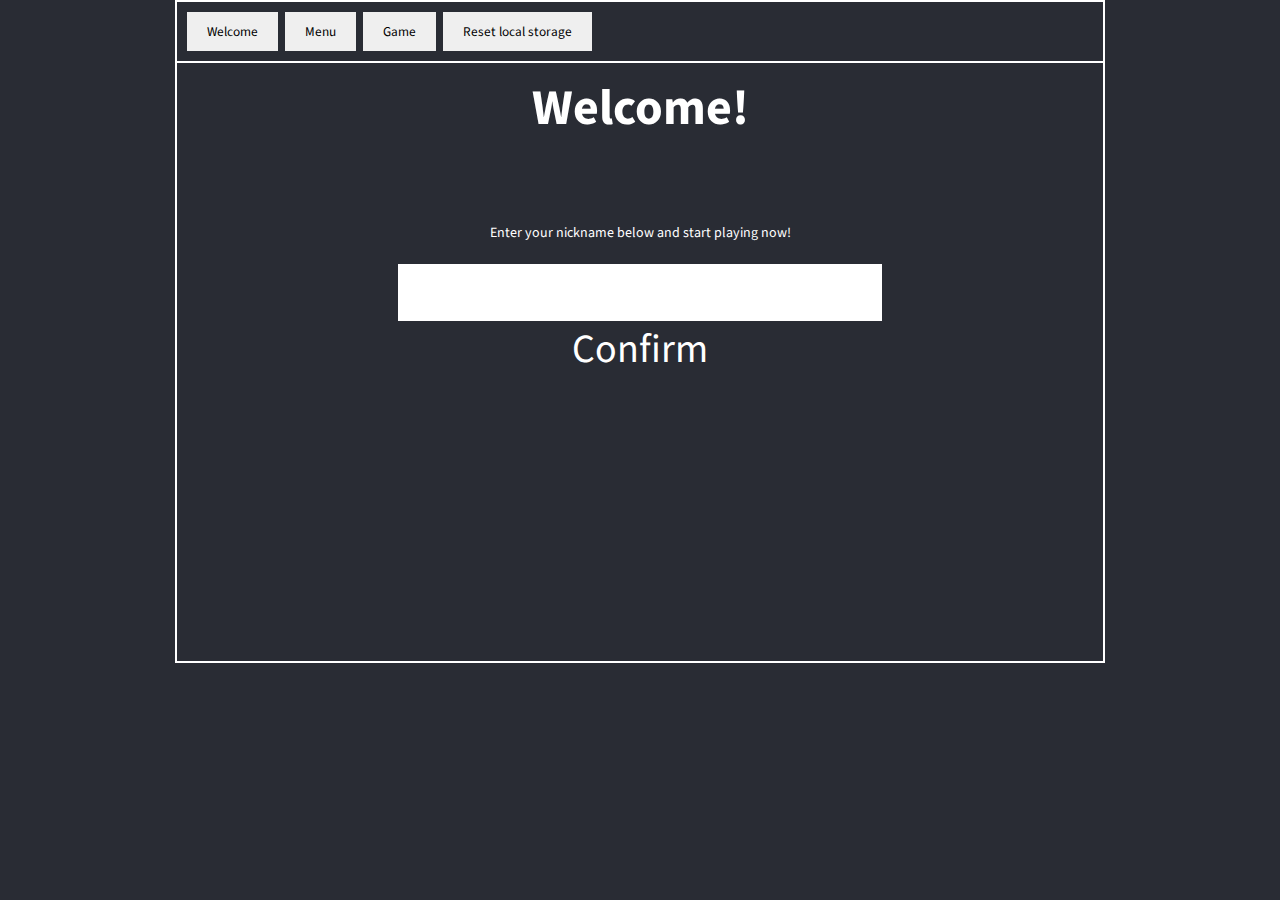
<file: index.html>
<!DOCTYPE html>
<html>
<head>
	<title> Quiz with Google speech API integration </title>
	<meta charset="utf-8" />
	<link rel="stylesheet" href="css/normalize.css" />
	<link rel="stylesheet" href="css/style.css" />
	<script src="js/script.js"></script>
</head>
<body>
    <div class="container__main">
		
		<div id="main__dev">
			<button id="dev__welcome" class="dev__button">Welcome</button>
			<button id="dev__menu" class="dev__button">Menu</button>
			<button id="dev__game" class="dev__button">Game</button>
			<button id="dev__reset" class="dev__button">Reset local storage</button>
		</div>

		<div id="main__welcome" class="main__container">
			<h2>Welcome!</h2>
			<div id="welcome__form">
				<p>Enter your nickname below and start playing now!</p>
				<input id="form__nickname" type="text">
				<a id="form__confirm" class="enlarge-text" href="#">Confirm</a>
			</div>
		</div>

		<div id="main__menu" class="main__container">
			<h2 id="menu__title">Main menu</h2>
			<ul id="menu__menu">
				<li id="menu__play"><a class="enlarge-text" href="#">Play</a></li>
				<li id="menu__settings"><a class="enlarge-text" href="#">Settings</a></li>
				<!-- <li id="menu__instructions"><a class="enlarge-text" href="#">Instructions</a></li> -->
			</ul>
			<h3 id="menu__score">0</h3>
		</div>

		<div id="main__game" class="main__container">
			<h2 id="game__title">Game</h2>
			<div id="game__countdown">
				<p id="countdown__text">5</p>
				<div id="countdown__bar"></div>
			</div>
			<div id="game__quiz">
				<h3 id="quiz__question">Question</h3>
				<div id="quiz__content">
					<img id="quiz__image">
					<p id="quiz__text">4 + 5</p>
				</div>
				<div id="quiz__answer">
					<input type="text" id="quiz__answer__text">
					<a id="quiz__answer__voice" class="enlarge-text" href="#">Voice</a>
				</div>
			</div>
		</div>
    </div>
</body>
</html>
</file>
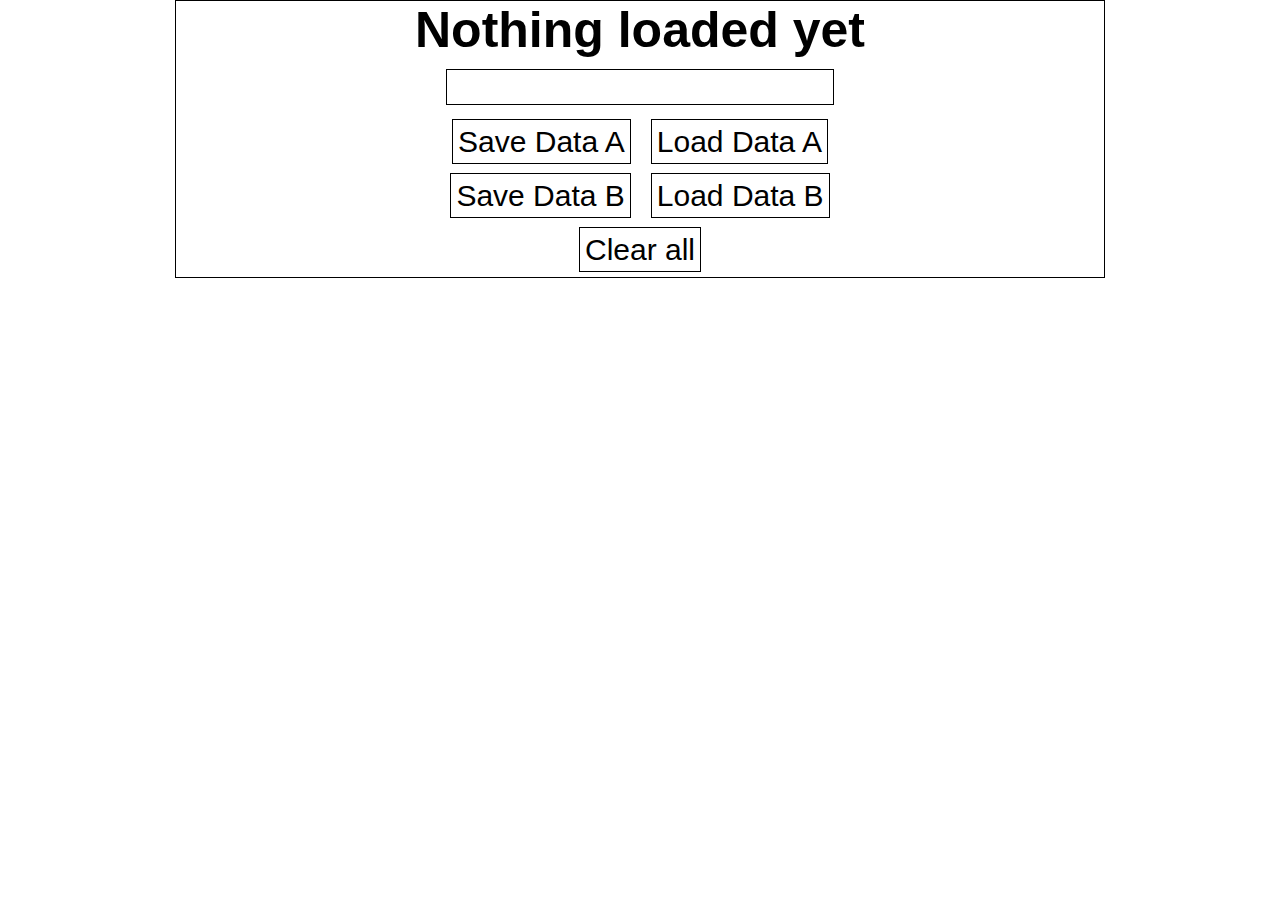
<file: Demo_localstorage/index.html>
<!DOCTYPE html>
<html>
<head>
	<title> Demo - Local Storage </title>
	<meta charset="utf-8" />
	<link rel="stylesheet" href="css/normalize.css" />
	<link rel="stylesheet" href="css/style.css" />
	<script src="js/script.js"></script>
</head>
<body>
	<div class="container__main">
		<div class="subcontainer">
			<h2 id="title">
				Nothing loaded yet
			</h2>
		</div>
		<div class="subcontainer">
			<input id="textinput" type="text">
		</div>
		<div class="subcontainer">
			<ul>
				<li><a id="save__a" href="#">Save Data A</a><a id="load__a" href="#">Load Data A</a></li>
				<li><a id="save__b" href="#">Save Data B</a><a id="load__b" href="#">Load Data B</a></li>
				<li><a id="clear__all" href="#">Clear all</a></li>
			</ul>
		</div>
	</div>
</body>
</html>
</file>
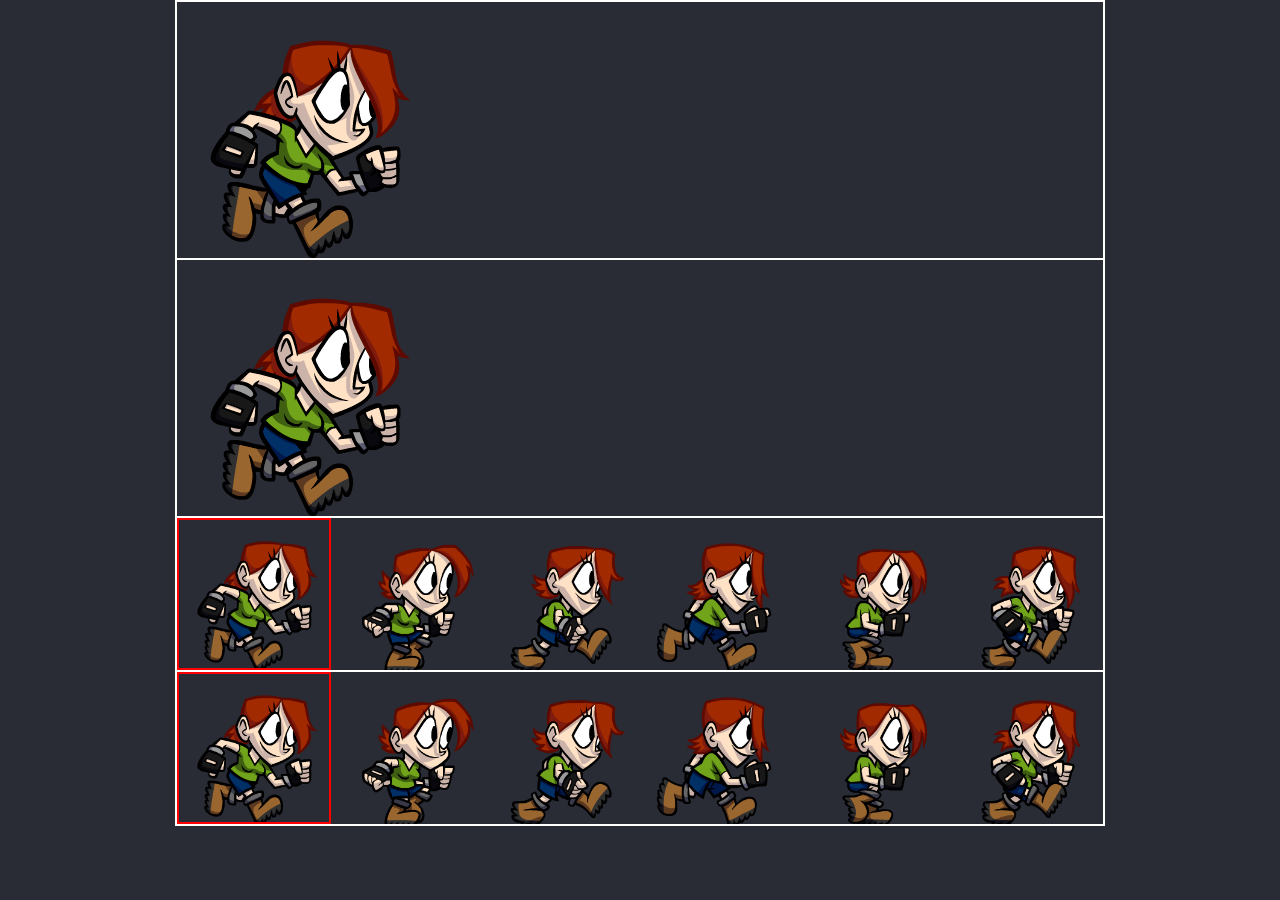
<file: Demo_sprites/index.html>
<!DOCTYPE html>
<html>
    <head>
        <title>Demo - Sprites</title>
        <meta charset="utf-8" />
        <link rel="stylesheet" href="css/normalize.css" />
        <link rel="stylesheet" href="css/style.css" />
        <script src="js/script.js"></script>
    </head>
    <body>
        <div class="container__main">
            <div class="main_subcontainer">
                <div id="requestanimationframe_sprite2"></div>
            </div>
            <div class="main_subcontainer">
                <div id="requestanimationframe_sprite"></div>
            </div>
            <div
                id=""
                class="requestanimationframe_sprite_help main_subcontainer"
            >
                <div class="requestanimationframe_sprite_full"></div>
                <div class="requestanimationframe_sprite_overlay"></div>
            </div>
            <div
                id=""
                class="requestanimationframe_sprite_help2 main_subcontainer"
            >
                <div class="requestanimationframe_sprite_full2"></div>
                <div class="requestanimationframe_sprite_overlay2"></div>
            </div>
        </div>
    </body>
</html>
</file>
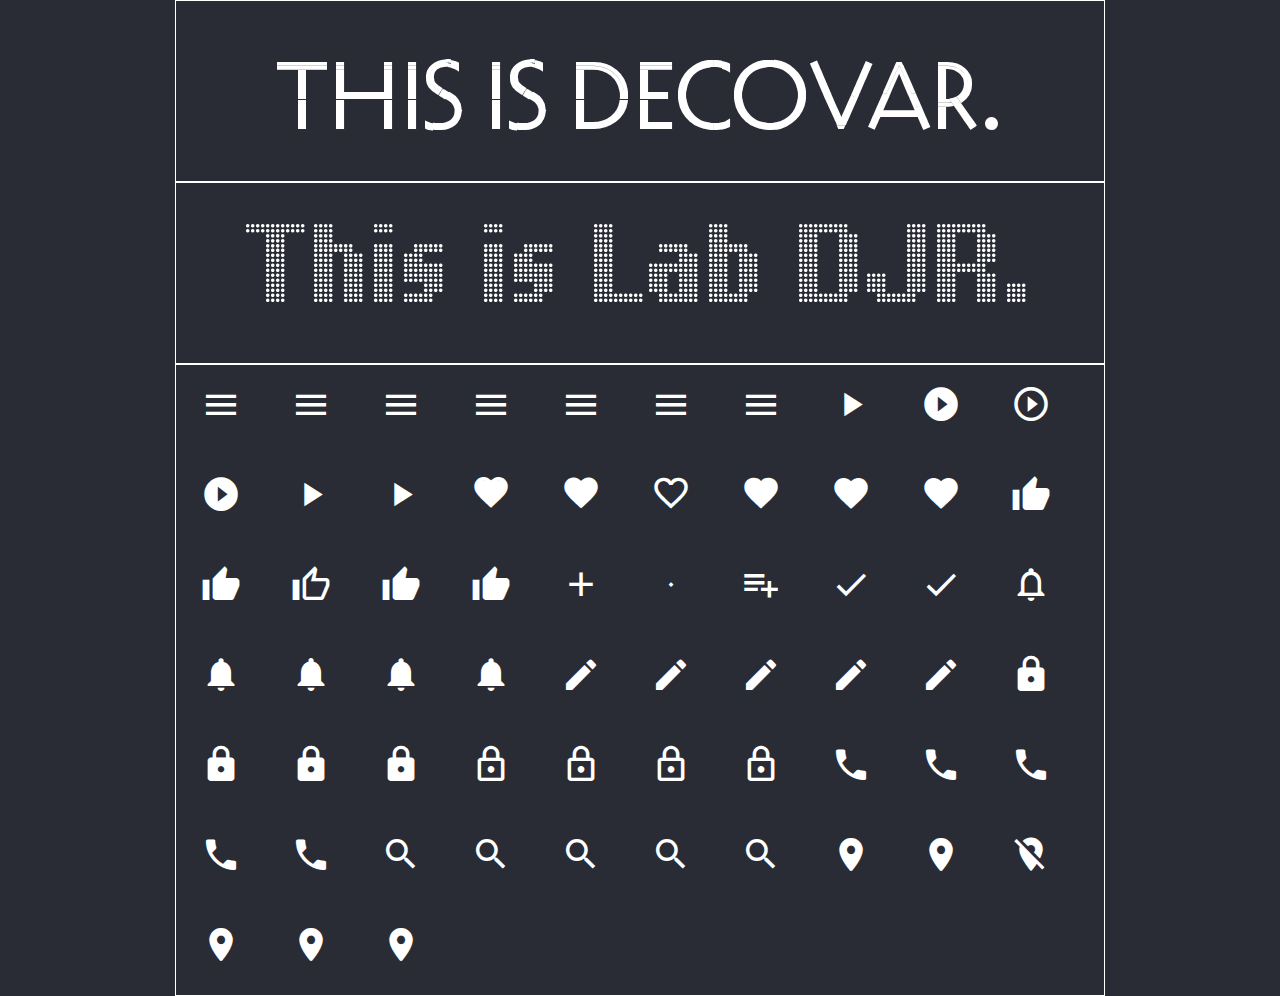
<file: Demo_variable_fonts_animation_keyframe/index.html>
<!DOCTYPE html>
<html>
<head>
	<title> Demo - Variable fonts & CSS animations </title>
	<meta charset="utf-8" />
	<link rel="stylesheet" href="css/normalize.css" />
	<link rel="stylesheet" href="css/style.css" />
	<script src="js/script.js"></script>
</head>
<body>
	<div class="container__main">
		<p class="font-showcase decovar decovar_fvs">This is Decovar.</p>
	</div>

	<div class="container__main">
		<p class="font-showcase labdjr labdjr_fvs">This is Lab DJR.</p>
	</div>

	<div class="container__main">
		<div class="box anicon">A</div>
		<div class="box anicon">B</div>
		<div class="box anicon">C</div>
		<div class="box anicon">D</div>
		<div class="box anicon">E</div>
		<div class="box anicon">F</div>
		<div class="box anicon">G</div>
		<div class="box anicon">H</div>
		<div class="box anicon">I</div>
		<div class="box anicon">J</div>
		<div class="box anicon">K</div>
		<div class="box anicon">L</div>
		<div class="box anicon">M</div>
		<div class="box anicon">N</div>
		<div class="box anicon">O</div>
		<div class="box anicon">P</div>
		<div class="box anicon">Q</div>
		<div class="box anicon">R</div>
		<div class="box anicon">S</div>
		<div class="box anicon">T</div>
		<div class="box anicon">U</div>
		<div class="box anicon">V</div>
		<div class="box anicon">W</div>
		<div class="box anicon">X</div>
		<div class="box anicon">a</div>
		<div class="box anicon">b</div>
		<div class="box anicon">c</div>
		<div class="box anicon">d</div>
		<div class="box anicon">e</div>
		<div class="box anicon">g</div>
		<div class="box anicon">h</div>
		<div class="box anicon">i</div>
		<div class="box anicon">j</div>
		<div class="box anicon">k</div>
		<div class="box anicon">m</div>
		<div class="box anicon">n</div>
		<div class="box anicon">o</div>
		<div class="box anicon">p</div>
		<div class="box anicon">q</div>
		<div class="box anicon">s</div>
		<div class="box anicon">t</div>
		<div class="box anicon">u</div>
		<div class="box anicon">v</div>
		<div class="box anicon">w</div>
		<div class="box anicon">x</div>
		<div class="box anicon">y</div>
		<div class="box anicon">z</div>
		<div class="box anicon">0</div>
		<div class="box anicon">1</div>
		<div class="box anicon">2</div>
		<div class="box anicon">3</div>
		<div class="box anicon">4</div>
		<div class="box anicon">5</div>
		<div class="box anicon">6</div>
		<div class="box anicon">7</div>
		<div class="box anicon">8</div>
		<div class="box anicon">9</div>
		<div class="box anicon">.</div>
		<div class="box anicon">,</div>
		<div class="box anicon">;</div>
		<div class="box anicon">?</div>
		<div class="box anicon">!</div>
		<div class="box anicon">*</div>
	</div>
</body>
</html>
</file>
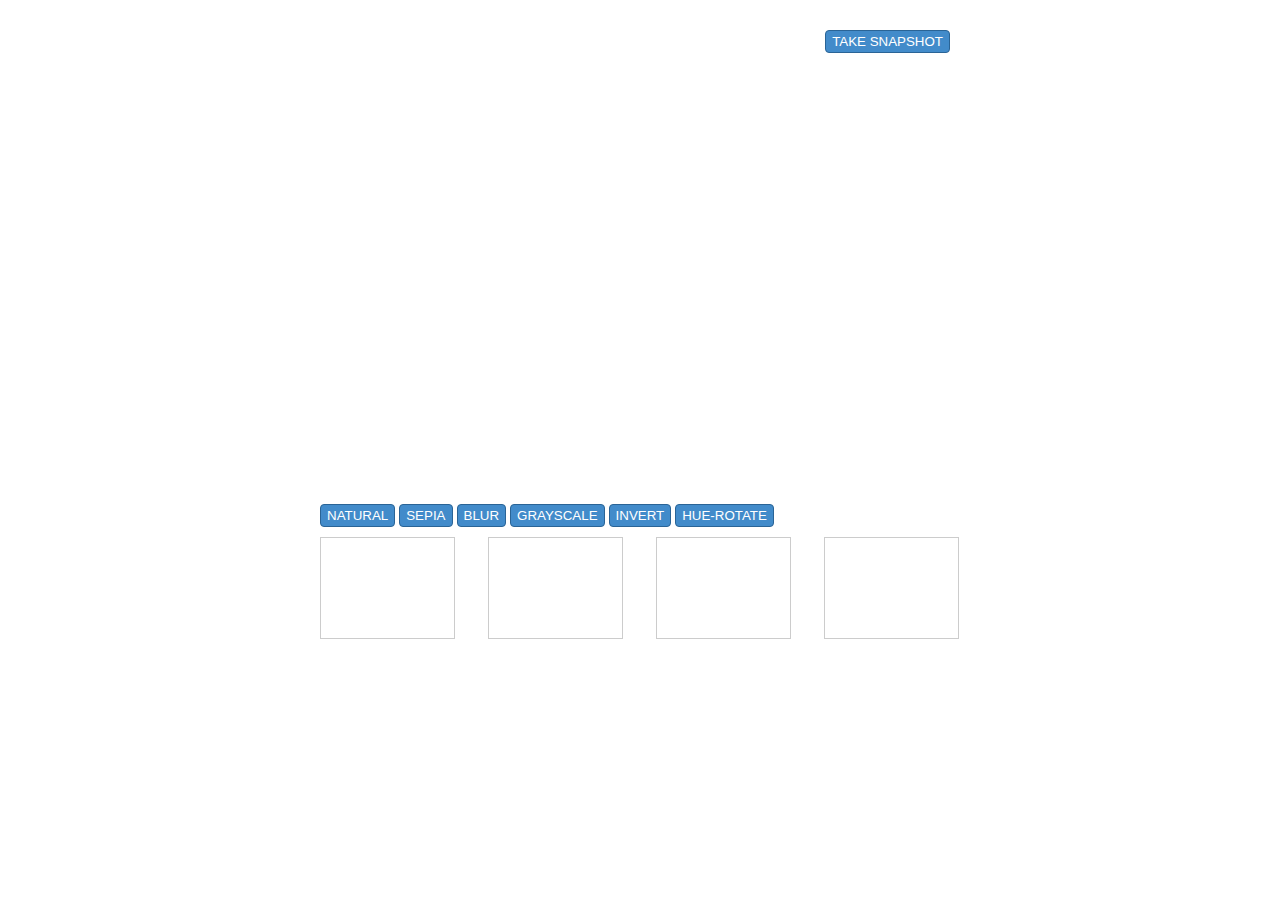
<file: Demo_webcam/index.html>
<!DOCTYPE html>
<!--
	runs on Chrome (HTTPS) or FireFox
    Demo from: https://rogiervdl.github.io/JS-course/demos/06_games/photobooth.html
-->
<html lang="en">
    <head>
        <title>Photobooth demo</title>
        <meta charset="UTF-8" />
        <style>
            /* wrapper */
            #wrapper {
                position: relative;
                width: 640px;
                margin: 20px auto;
            }

            /* video */
            #webcamstream {
                width: 640px;
                height: 480px;
            }

            /* canvases */
            canvas {
                width: 133px;
                height: 100px;
                margin: 10px 0;
                border: 1px solid #ccc;
            }
            canvas + canvas {
                margin-left: 29px;
            }

            /* buttons */
            button {
                border-radius: 4px;
                border: 1px solid #2a6496;
                background-color: #428bca;
                text-transform: uppercase;
                padding: 3px 6px;
                color: white;
                cursor: pointer;
            }
            #dosnap {
                position: absolute;
                top: 10px;
                right: 10px;
            }

            /* filters */
            .sepia {
                filter: sepia(1);
            }
            .blur {
                filter: blur(5px);
            }
            .grayscale {
                filter: grayscale(1);
            }
            .invert {
                filter: invert(1);
            }
            .hue-rotate {
                filter: hue-rotate(180deg);
            }
        </style>
        <script>
            window.addEventListener("load", function () {
                // shorthands
                var video = document.getElementById("webcamstream");
                var canvases = document.querySelectorAll("canvas");
                var nr = 0;

                // take snapshot
                document
                    .getElementById("dosnap")
                    .addEventListener("click", function () {
                        var context = canvases[nr].getContext("2d");
                        context.filter = getComputedStyle(
                            video
                        ).getPropertyValue("filter");
                        context.drawImage(video, 0, 0, 133, 100);
                        nr = (nr + 1) % 4;
                    });

                // capture webcam
                navigator.mediaDevices
                    .getUserMedia({
                        video: true,
                    })
                    .then(function (stream) {
                        video.srcObject = stream;
                    })
                    .catch(function (err) {
                        console.log(err);
                    });

                // filters
                document
                    .getElementById("filters")
                    .addEventListener("click", function (e) {
                        video.classList.remove(
                            "natural",
                            "sepia",
                            "blur",
                            "grayscale",
                            "invert",
                            "hue-rotate"
                        );
                        video.classList.add(
                            e.target.getAttribute("data-filter")
                        );
                    });
            });
        </script>
    </head>
    <body>
        <div id="wrapper">
            <video id="webcamstream" autoplay></video>
            <div id="filters">
                <button data-filter="natural">natural</button>
                <button data-filter="sepia">sepia</button>
                <button data-filter="blur">blur</button>
                <button data-filter="grayscale">grayscale</button>
                <button data-filter="invert">invert</button>
                <button data-filter="hue-rotate">hue-rotate</button>
            </div>
            <button id="dosnap">take snapshot</button>
            <canvas width="133" height="100"></canvas>
            <canvas width="133" height="100"></canvas>
            <canvas width="133" height="100"></canvas>
            <canvas width="133" height="100"></canvas>
        </div>
    </body>
</html>
</file>
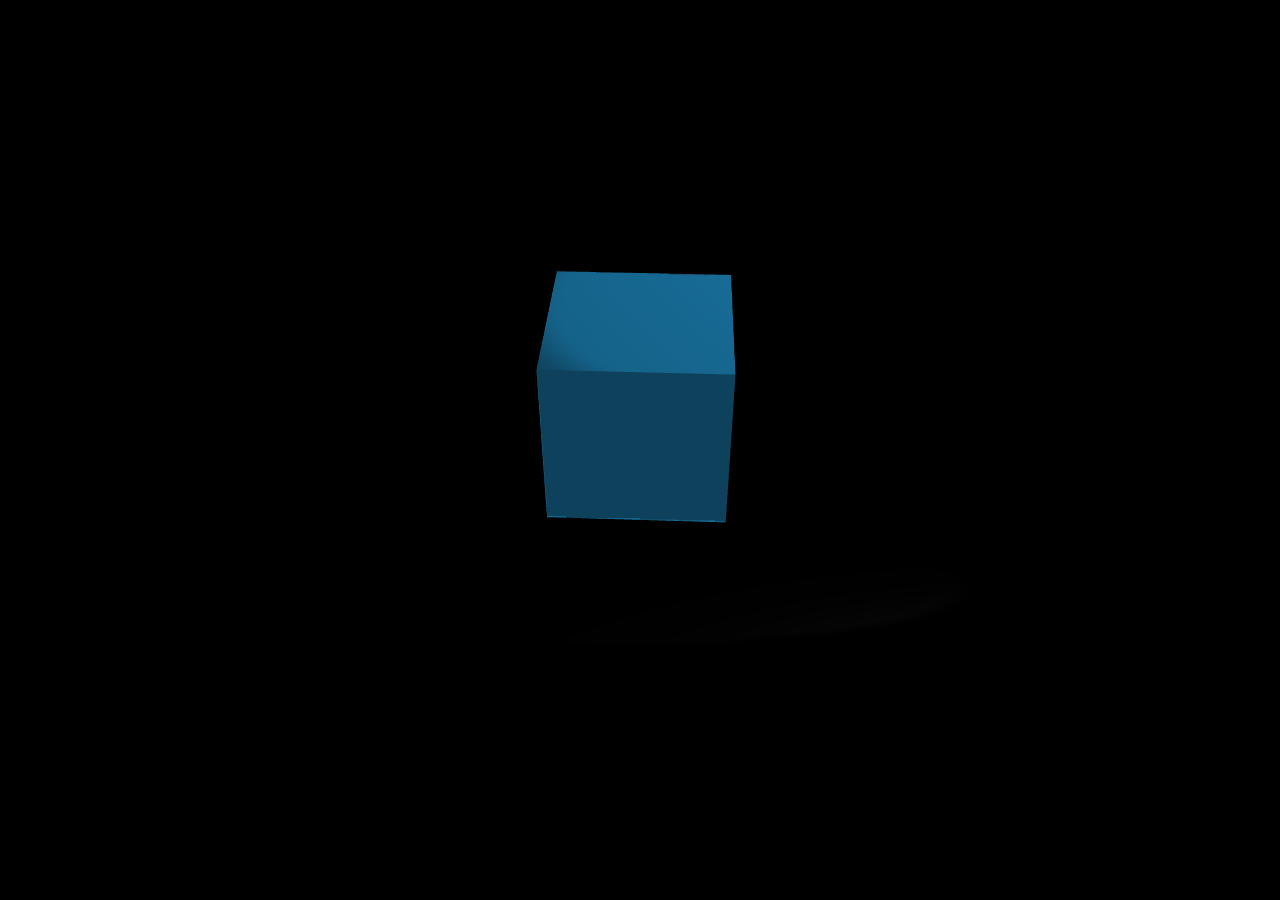
<file: Demo_webgl/index.html>
<!DOCTYPE html>
<html>
<head>
    <title>ThreeJS demo</title>
    <meta charset="utf-8" />
	<link rel="stylesheet" href="css/normalize.css" />
</head>
<body>
    <script src="js/three.min.js"></script>
    <script src="js/script.js"></script>
</body>
</html>
</file>
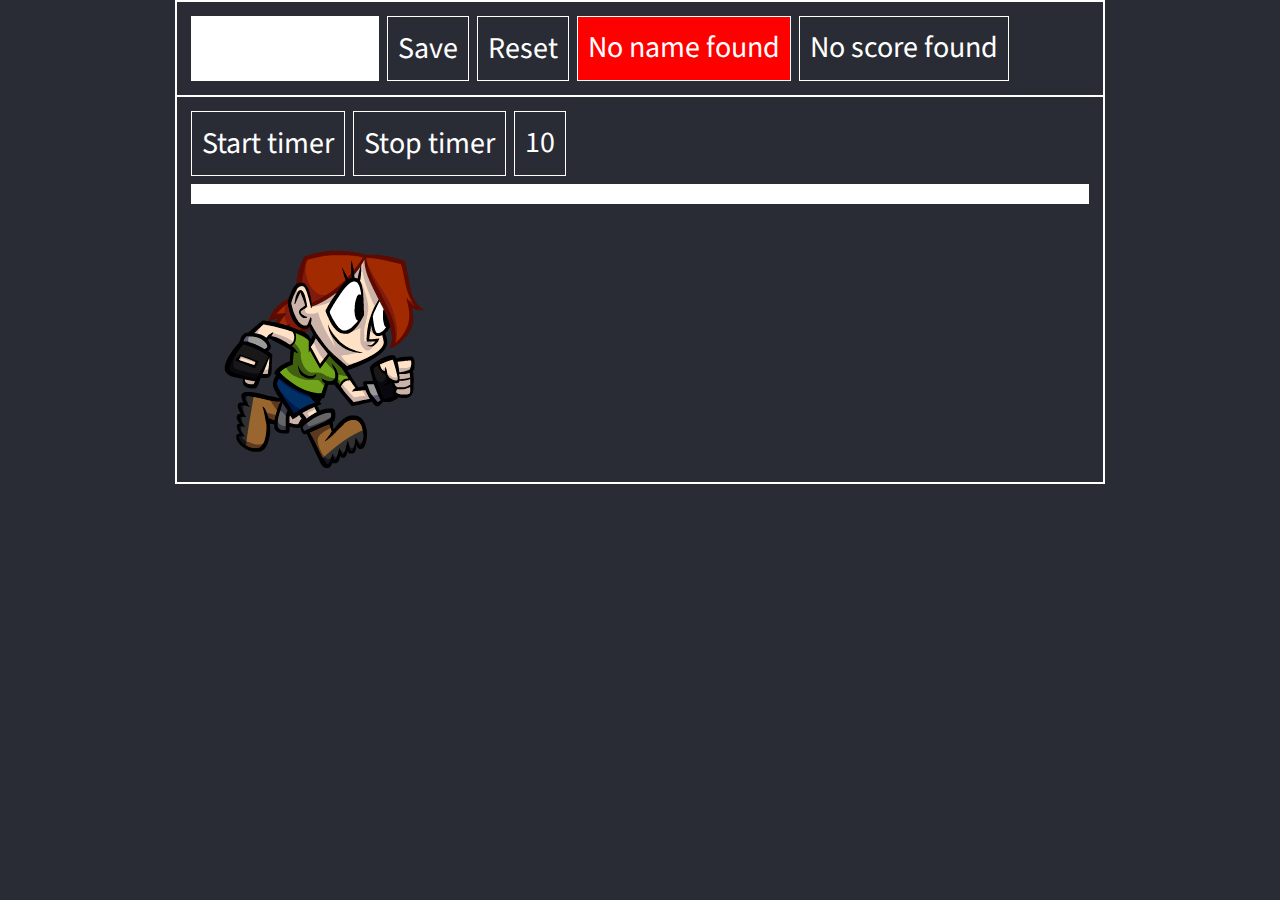
<file: Oefeningen - Opgelost/index.html>
<!DOCTYPE html>
<html>
<head>
	<title> Oefeningen - JS Games </title>
	<meta charset="utf-8" />
	<link rel="stylesheet" href="css/normalize.css" />
	<link rel="stylesheet" href="css/style.css" />
	<script src="js/script.js"></script>
</head>
<body>
    <div class="container__main">
		
		<div id="main__localstorage" class="main_subcontainer">
			<input type="text" id="localstorage__textinput" class="text_input">
			<div id="localstorage__save" class="button enlarge_text"><a href="#">Save</a></div>
			<div id="localstorage__reset" class="button enlarge_text"><a href="#">Reset</a></div>
			<p id="localstorage__username" class="display_text">No name found</p>
			<p id="localstorage__score" class="display_text">No score found</p>
		</div>
		
		<div id="main__requestanimationframe" class="main_subcontainer">
			<div id="requestanimationframe__start" class="button enlarge_text"><a href="#">Start timer</a></div>
			<div id="requestanimationframe__stop" class="button enlarge_text"><a href="#">Stop timer</a></div>
			<p id="requestanimationframe__timer" class="timer">10</p>
			<div id="requestanimationframe__bar_container">
				<div id="requestanimationframe__bar"></div>
			</div>
			<div id=requestanimationframe_sprite></div>
		</div>
    </div>
</body>
</html>
</file>
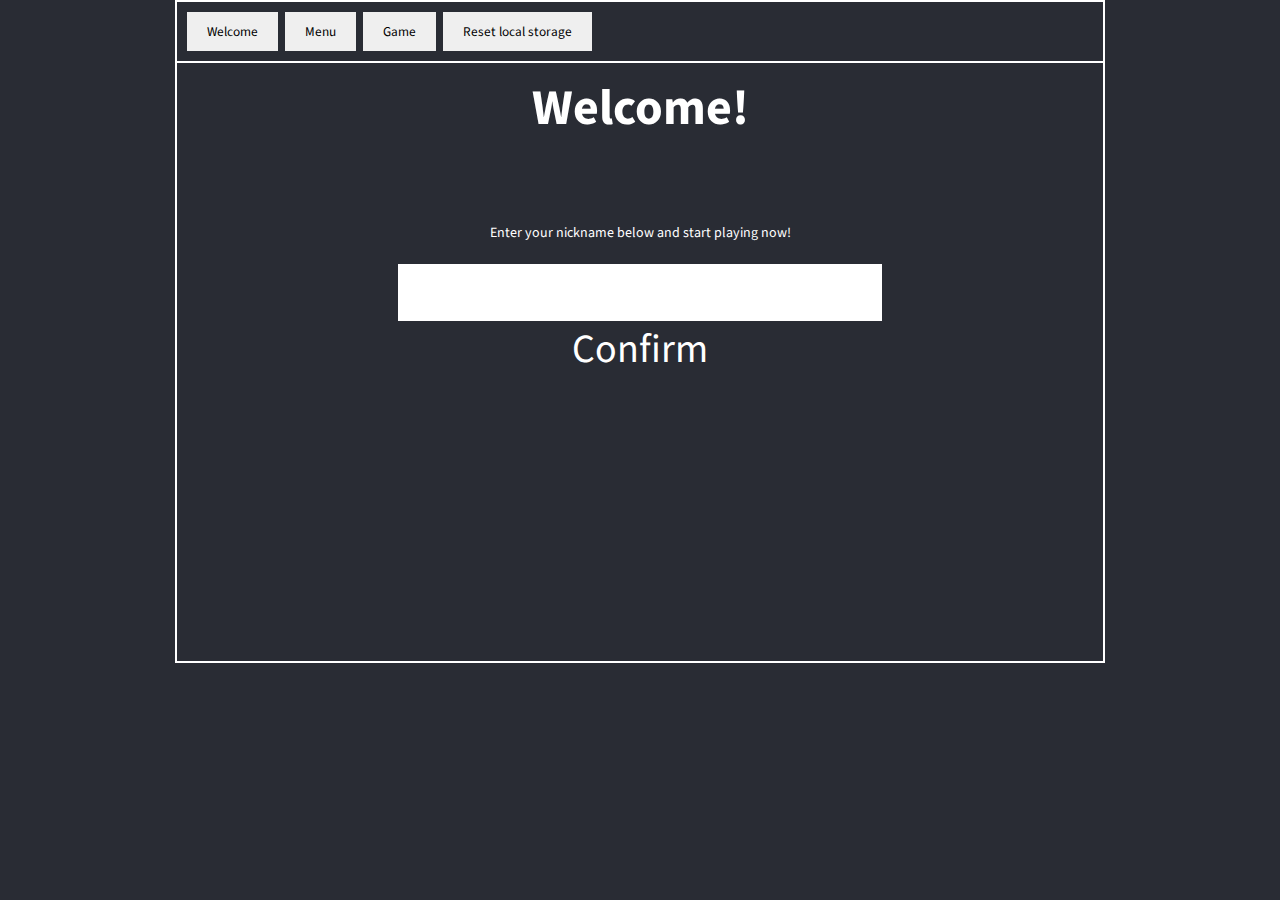
<file: Quiz/index.html>
<!DOCTYPE html>
<html>
<head>
	<title> Quiz with Google speech API integration </title>
	<meta charset="utf-8" />
	<link rel="stylesheet" href="css/normalize.css" />
	<link rel="stylesheet" href="css/style.css" />
	<script src="js/script.js"></script>
</head>
<body>
    <div class="container__main">
		
		<div id="main__dev">
			<button id="dev__welcome" class="dev__button">Welcome</button>
			<button id="dev__menu" class="dev__button">Menu</button>
			<button id="dev__game" class="dev__button">Game</button>
			<button id="dev__reset" class="dev__button">Reset local storage</button>
		</div>

		<div id="main__welcome" class="main__container">
			<h2>Welcome!</h2>
			<div id="welcome__form">
				<p>Enter your nickname below and start playing now!</p>
				<input id="form__nickname" type="text">
				<a id="form__confirm" class="enlarge-text" href="#">Confirm</a>
			</div>
		</div>

		<div id="main__menu" class="main__container">
			<h2 id="menu__title">Main menu</h2>
			<ul id="menu__menu">
				<li id="menu__play"><a class="enlarge-text" href="#">Play</a></li>
				<li id="menu__settings"><a class="enlarge-text" href="#">Settings</a></li>
				<!-- <li id="menu__instructions"><a class="enlarge-text" href="#">Instructions</a></li> -->
			</ul>
			<h3 id="menu__score">0</h3>
		</div>

		<div id="main__game" class="main__container">
			<h2 id="game__title">Game</h2>
			<div id="game__countdown">
				<p id="countdown__text">5</p>
				<div id="countdown__bar"></div>
			</div>
			<div id="game__quiz">
				<h3 id="quiz__question">Question</h3>
				<div id="quiz__content">
					<img id="quiz__image">
					<p id="quiz__text">4 + 5</p>
				</div>
				<div id="quiz__answer">
					<input type="text" id="quiz__answer__text">
					<a id="quiz__answer__voice" class="enlarge-text" href="#">Voice</a>
				</div>
			</div>
		</div>
    </div>
</body>
</html>
</file>
<file: css/style.css>
@font-face {
    font-family: 'Source Sans 3 VF';
    font-weight: 200 900;
    font-style: normal;
    font-stretch: normal;
    src: url('../fonts/SourceSans3VF-Roman.otf.woff2') format("woff2");
}

.enlarge-text {
    transition: font-weight .15s ease-out;
}

.enlarge-text:hover {
    font-weight: 700;
}

* {
    color: white;
    font-family: 'Source Sans 3 VF';
}

html {
    width: 100%;
    background-color: #292C34;
}

body {
    width: 100%;
    margin: 0;
}

h2 {
    font-size: 5rem;
}

a {
    transition: font-weight .15s ease-out;
}

.container__main {
    display: flex;
    flex-wrap: wrap;
    max-width: 93rem;
    margin: 0 auto;
    color: white;
    border: 1px solid white;
}

.container__main > * {
    padding: 1rem;
    border: 1px solid white;
    flex: 1 0 100%;
}

.dev__button {
    color: black;
    padding: 1rem 2rem;
    margin: 0 0.5rem 0 0;
}

.main__container {
    height: 60rem;
    display: flex;
    flex-direction: column;
}

.main__container > * {
    display: flex;
    flex-direction: column;
    align-items: center;
}

#welcome__form {
    padding-top: 6rem;
    font-size: 4rem;
}

#welcome__form p {
    padding: 2rem 0;
}

#form__nickname {
    font-size: 4rem;
    text-align: center;
    color: black;
}

#menu__menu {
    flex: 1 1 100%;
    display: flex;
    flex-direction: column;
    list-style: none;
    padding-top: 10rem;
    font-size: 3rem;
    font-weight: 500;
}

#menu__menu li {
    flex: 0 0 13%;
}

#menu__menu li:hover {
    list-style: none;
    font-size: 3.1rem;
    transform: rotate(10deg) 
}

#game__countdown {
    display: flex;
}

#countdown__text {
    font-size: 3rem;
}

#countdown__bar {
    display: block;
    height: 1rem;
    width: 100%;
    background-color: white;
}

#game__quiz {
    display: none;
    flex-direction: column;
    width: 100%;
    height: 100%;
}

#game__quiz > * {
    width: 100%;
    text-align: center;
}

#quiz__question {
    flex: 1 0 15%;
    padding: 0.5rem;
}

#quiz__content {
    flex: 0 0 70%;
    padding: 0.5rem;
}

#quiz__image {
    max-width:100%;
    max-height: 32rem;
    margin: 0 auto;
    object-fit: contain;
}

#quiz__text {
    width: 60%;
    height: 80%;
    margin: 0 auto;
    font-size: 5rem;
}

#quiz__answer {
    flex: 1 0 10%;
    padding: 0.5rem;
}

#quiz__answer__image {
    
}

#quiz__answer__text {
    text-align: center;
    color: black;
    font-size: 3rem;
}

#quiz__answer__voice {
    font-size: 3rem;
}
</file>
<file: Demo_localstorage/css/style.css>
* {
  color: black;
  font-size: 3rem;
}

html {
  width: 100%;
}

body {
  width: 100%;
  margin: 0;
}

.container__main {
  display: flex;
  flex-wrap: wrap;
  max-width: 93rem;
  margin: 0 auto;
  border: 1px solid black;
}

.subcontainer {
  flex: 1 0 100%;
  text-align: center;
}

h2 {
  font-size: 5rem;
}

input {
  border: 1px solid black;
  text-align: center;
  margin: 1rem;
}

ul {
  list-style: none;
}

li {
  padding: 1rem 0;
}

li a {
  border: 1px solid black;
  padding: .5rem;
  margin: 0 1rem;
}
</file>
<file: Demo_sprites/css/style.css>
* {
    color: white;
    font-family: "Source Sans 3 VF";
    font-size: 3rem;
}

html {
    width: 100%;
    background-color: #292c34;
}

body {
    width: 100%;
    margin: 0;
}

.container__main {
    display: flex;
    flex-wrap: wrap;
    max-width: 93rem;
    margin: 0 auto;
    color: white;
    border: 1px solid white;
}

.main_subcontainer {
    border: 1px solid white;
    flex: 1 0 100%;
    display: flex;
    flex-direction: row;
}

ul {
    list-style: none;
}

ul li {
    float: left;
    padding: 1rem;
}

#requestanimationframe_sprite2 {
    background: url("../img/sprite.png");
    width: 256px;
    height: 256px;
}

#requestanimationframe_sprite {
    background: url("../img/sprite.png");
    width: 256px;
    height: 256px;
}

.requestanimationframe_sprite_help {
    position: relative;
    display: flex;
    flex-direction: column;
    height: 154px;
}

.requestanimationframe_sprite_full {
    flex: 1 0 100%;
    background: url("../img/sprite.png");
    background-repeat: no-repeat;
    background-size: 100% auto;
    width: 100%;
    height: 154px;
}

.requestanimationframe_sprite_overlay {
    position: absolute;
    width: 154px;
    height: 152px;
    border: 2px solid red;
    animation: sprite_overlay_animation 6s step-end infinite;
    animation-delay: 1s;
}

@keyframes sprite_overlay_animation {
    0% {
        left: 0px;
    }
    16.67% {
        left: 154px;
    }
    33.34% {
        left: 308px;
    }
    50% {
        left: 462px;
    }
    66.67% {
        left: 616px;
    }
    83.33% {
        left: 772px;
    }
}

.requestanimationframe_sprite_help2 {
    position: relative;
    display: flex;
    flex-direction: column;
    height: 154px;
}

.requestanimationframe_sprite_full2 {
    flex: 1 0 100%;
    background: url("../img/sprite.png");
    background-size: 100% auto;
    width: 100%;
    height: 154px;
    animation: sprite_overlay_animation2 6s linear infinite;
    animation-delay: 1s;
}

.requestanimationframe_sprite_overlay2 {
    position: absolute;
    width: 154px;
    height: 152px;
    border: 2px solid red;
}

@keyframes sprite_overlay_animation2 {
    0% {
        background-position: 0px;
    }
    100% {
        background-position: 926px;
    }
}
</file>
<file: Demo_variable_fonts_animation_keyframe/css/style.css>
/*
    Code based on https://typogram.github.io/Anicons/use.html
*/
@font-face {
  font-family: "Decovar";
  src: url("../fonts/Decovar/DecovarAlpha-VF.woff2");
}

@font-face {
  font-family: "Lab DJR";
  src: url("../fonts/Lab-DJR_2.0.woff2");
}

@font-face {
  font-family: "Anicons Regular";
  src: url("../fonts/Anicons/Anicons_variable/AniconsGX.ttf");
  font-weight: normal;
  font-style: normal;
}

@font-face {
  font-family: "Anicons Color";
  src: url("../fonts/Anicons/Anicons_variable/AniconsColorGX.ttf");
  font-weight: normal;
  font-style: normal;
}

* {
  color: white;
}

html {
  width: 100%;
  background-color: #292c34;
}

body {
  width: 100%;
  margin: 0;
}

.container__main {
  display: flex;
  flex-wrap: wrap;
  max-width: 93rem;
  margin: 0 auto;
  color: white;
  border: 1px solid white;
}

.font-showcase {
    font-size: 10rem;
    margin: 1rem;
    padding: 1rem;
    width: 100%;
    text-align: center;
}

.decovar {
  font-family: "Decovar";
}

/* Supports values from 0 to 1000 */
.decovar_fvs {
  font-variation-settings: "BLDA" 0, "BLDB" 0, "WMX2" 0, "SKLA" 0, "SKLB" 0,
    "SKLD" 0, "TRMA" 0, "TRMB" 0, "TRMC" 0, "TRMD" 0, "TRME" 0, "TRMF" 0,
    "TRMG" 0, "TRMK" 0, "TRML" 0;
}

.labdjr {
    font-family: "Lab DJR";
}

.labdjr_fvs {
    font-variation-settings: "size" 400, "quad" 1000, "bevl" 0, "oval" 1000;
}

.box {
  font-size: 4rem;
  width: 7rem;
  height: 7rem;
  margin: 1rem;
  padding: 1rem;
  text-align: center;
}

.anicon {
  font-family: "Anicons Regular", sans-serif;
  font-variation-settings: "TIME" 1;
  transition: font-variation-settings 1s ease;
}

.anicon:hover {
  font-variation-settings: "TIME" 100;
  margin-left: 1rem;
}

.aniconn {
  animation: anicon-animation 1s ease-in-out infinite;
}

@keyframes anicon-animation {
  0% {
    font-variation-settings: "TIME" 1;
    /* margin-left: 0rem; */
  }
  /* 50% {
    font-variation-settings: "TIME" 10;
    margin-left: 1rem;
  } */
  100% {
    font-variation-settings: "TIME" 100;
    /* margin-left: 10rem; */
  }
}
</file>
<file: Oefeningen - Opgelost/css/style.css>
@font-face {
    font-family: "Source Sans 3 VF";
    font-weight: 200 900;
    font-style: normal;
    font-stretch: normal;
    src: url("../fonts/SourceSans3VF-Roman.otf.woff2") format("woff2");
}

.enlarge_text {
    transition: font-weight 0.15s ease;
}

.enlarge_text:hover {
    font-weight: 700;
}

* {
    color: white;
    font-family: "Source Sans 3 VF";
}

html {
    width: 100%;
    background-color: #292c34;
}

body {
    width: 100%;
    margin: 0;
}

h2 {
    font-size: 5rem;
}

.button {
    font-size: 3rem;
    border: 1px solid white;
    padding: 1rem;
    margin: 0.4rem;
    transition: all 1s ease;
}

.button:hover {
    transform: rotate(10deg);
    font-weight: 700;
    background-color: darkolivegreen;
}

.text_input {
    color: black;
    padding: 1rem;
    margin: 0.4rem;
}

.display_text {
    font-size: 3rem;
    border: 1px solid white;
    padding: 1rem;
    margin: 0.4rem;
}

.container__main {
    display: flex;
    flex-wrap: wrap;
    max-width: 93rem;
    margin: 0 auto;
    color: white;
    border: 1px solid white;
}

.main_subcontainer {
    padding: 1rem;
    border: 1px solid white;
    flex: 1 0 100%;
    display: flex;
    flex-direction: row;
}

#main__requestanimationframe {
    display: flex;
    flex-direction: row;
    flex-wrap: wrap;
}

#requestanimationframe__bar_container {
    flex: 1 1 100%;
    margin: 0.4rem;
}

.timer {
    font-size: 3rem;
    border: 1px solid white;
    padding: 1rem;
    margin: 0.4rem;
}

#requestanimationframe__bar {
    width: 100%;
    height: 2rem;
    background-color: white;
}

#requestanimationframe_sprite {
    background: url("../img/sprite.png");
    margin: 0.4rem;
    width: 256px;
    height: 256px;
}
</file>
<file: Quiz/css/style.css>
@font-face {
    font-family: 'Source Sans 3 VF';
    font-weight: 200 900;
    font-style: normal;
    font-stretch: normal;
    src: url('../fonts/SourceSans3VF-Roman.otf.woff2') format("woff2");
}

.enlarge-text {
    transition: font-weight .15s ease-out;
}

.enlarge-text:hover {
    font-weight: 700;
}

* {
    color: white;
    font-family: 'Source Sans 3 VF';
}

html {
    width: 100%;
    background-color: #292C34;
}

body {
    width: 100%;
    margin: 0;
}

h2 {
    font-size: 5rem;
}

a {
    transition: font-weight .15s ease-out;
}

.container__main {
    display: flex;
    flex-wrap: wrap;
    max-width: 93rem;
    margin: 0 auto;
    color: white;
    border: 1px solid white;
}

.container__main > * {
    padding: 1rem;
    border: 1px solid white;
    flex: 1 0 100%;
}

.dev__button {
    color: black;
    padding: 1rem 2rem;
    margin: 0 0.5rem 0 0;
}

.main__container {
    height: 60rem;
    display: flex;
    flex-direction: column;
}

.main__container > * {
    display: flex;
    flex-direction: column;
    align-items: center;
}

#welcome__form {
    padding-top: 6rem;
    font-size: 4rem;
}

#welcome__form p {
    padding: 2rem 0;
}

#form__nickname {
    font-size: 4rem;
    text-align: center;
    color: black;
}

#menu__menu {
    flex: 1 1 100%;
    display: flex;
    flex-direction: column;
    list-style: none;
    padding-top: 10rem;
    font-size: 3rem;
    font-weight: 500;
}

#menu__menu li {
    flex: 0 0 13%;
}

#menu__menu li:hover {
    list-style: none;
    font-size: 3.1rem;
    transform: rotate(10deg) 
}

#game__countdown {
    display: flex;
}

#countdown__text {
    font-size: 3rem;
}

#countdown__bar {
    display: block;
    height: 1rem;
    width: 100%;
    background-color: white;
}

#game__quiz {
    display: none;
    flex-direction: column;
    width: 100%;
    height: 100%;
}

#game__quiz > * {
    width: 100%;
    text-align: center;
}

#quiz__question {
    flex: 1 0 15%;
    padding: 0.5rem;
}

#quiz__content {
    flex: 0 0 70%;
    padding: 0.5rem;
}

#quiz__image {
    max-width:100%;
    max-height: 32rem;
    margin: 0 auto;
    object-fit: contain;
}

#quiz__text {
    width: 60%;
    height: 80%;
    margin: 0 auto;
    font-size: 5rem;
}

#quiz__answer {
    flex: 1 0 10%;
    padding: 0.5rem;
}

#quiz__answer__image {
    
}

#quiz__answer__text {
    text-align: center;
    color: black;
    font-size: 3rem;
}

#quiz__answer__voice {
    font-size: 3rem;
}
</file>
